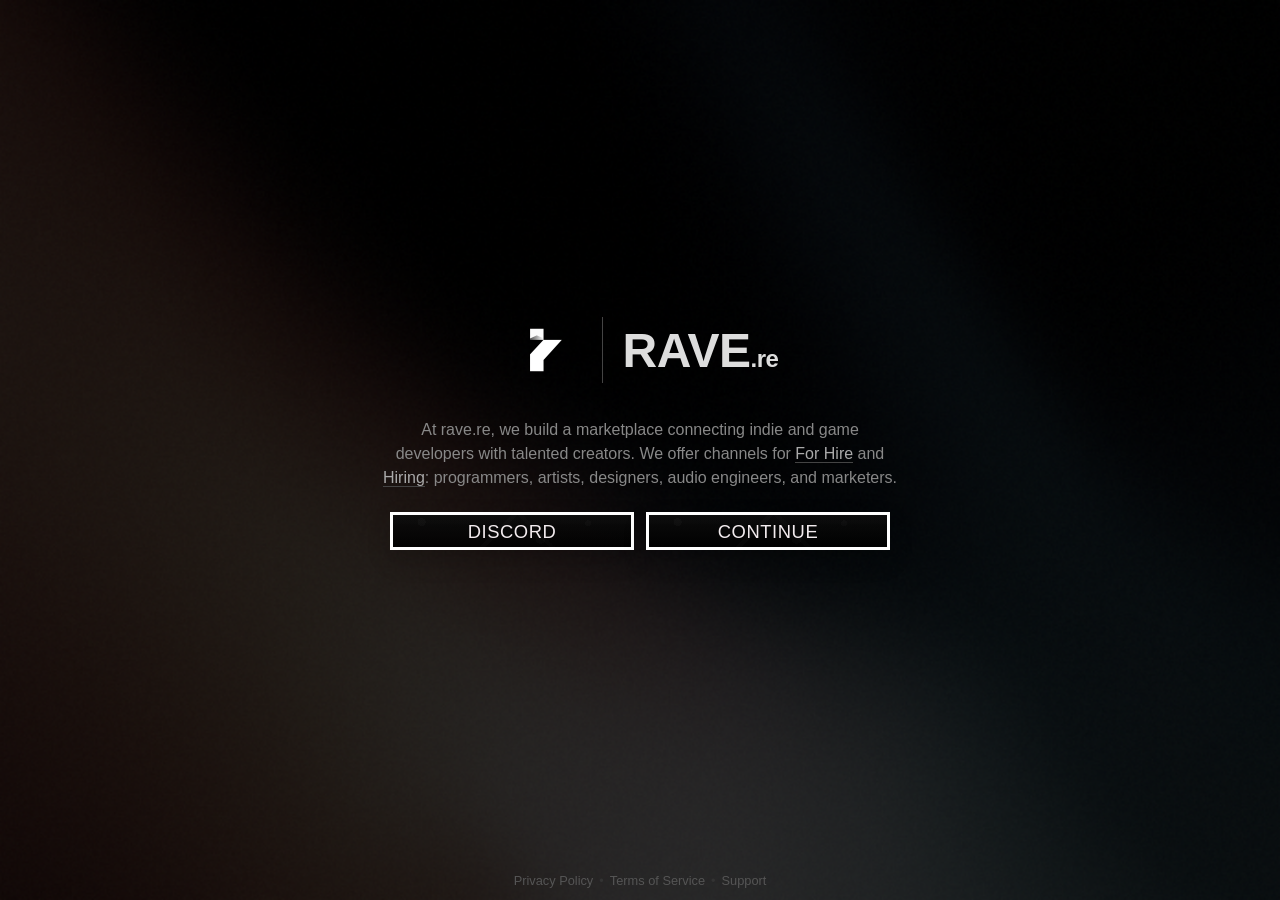
<file: index.html>
<!DOCTYPE html>
<html lang="en">
<head>
  <meta charset="UTF-8" />
  <meta name="viewport" content="width=device-width, initial-scale=1.0"/>
  <title>rave.re - homepage</title>
  <link rel="icon" type="image/png" href="rave.png" />
  <link rel="stylesheet" href="styles.css" />
  <!-- Google tag (gtag.js) -->
  <script async src="https://www.googletagmanager.com/gtag/js?id=G-RZJT39793L"></script>
  <script>
    window.dataLayer = window.dataLayer || [];
    function gtag(){dataLayer.push(arguments);}
    gtag('js', new Date());

    gtag('config', 'G-RZJT39793L');
  </script>
</head>
<body class="landing">

  <div class="center">

    <div class="brand">
      <img src="rave.png" alt="RAVE Logo" class="brand-logo" />
      <div class="brand-divider"></div>
      <span class="brand-name">RAVE<span class="brand-tld">.re</span></span>
    </div>

    <p class="desc">
      At rave.re, we build a marketplace connecting indie and game developers with talented creators.
      We offer channels for
      <a href="https://discord.gg/YOUR_INVITE" target="_blank" rel="noopener">For Hire</a>
      and
      <a href="https://discord.gg/YOUR_INVITE" target="_blank" rel="noopener">Hiring</a>:
      programmers, artists, designers,
      audio engineers, and
      marketers.
    </p>

    <div class="button-group">
      <a href="https://discord.gg/veHUyEMm8Z" class="btn" target="_blank" rel="noopener">
        
        <span class="btn-title">Discord</span>
      </a>
      <a href="main.html" class="btn">
        <span class="btn-title">Continue</span>
        
      </a>
    </div>

  </div>

  <footer>
    <a href="#">Privacy Policy</a>
    <span class="sep">•</span>
    <a href="#">Terms of Service</a>
    <span class="sep">•</span>
    <a href="#">Support</a>
  </footer>

</body>
</html>
</file>
<file: styles.css>
﻿*, *::before, *::after {
  box-sizing: border-box;
  margin: 0;
  padding: 0;
}

html, body {
  height: 100%;
}

body {
  color: #bbb;
  font-family: -apple-system, BlinkMacSystemFont, 'Segoe UI', sans-serif;
  font-size: 16px;
  background: #0b0b10;
}

.landing {
  background: url('bg.png') no-repeat center center fixed;
  background-size: cover;
  display: flex;
  flex-direction: column;
  align-items: center;
  justify-content: center;
  text-align: center;
  padding: 40px 20px;
}

.center {
  display: flex;
  flex-direction: column;
  align-items: center;
}

.brand {
  display: flex;
  align-items: center;
  gap: 20px;
  margin-bottom: 28px;
}

.brand img {
  height: 80px;
  width: 80px;
  object-fit: contain;
}

.brand-divider {
  width: 1px;
  height: 66px;
  background: #444;
}

.brand-name {
  font-size: 3rem;
  font-weight: 600;
  color: #ddd;
  letter-spacing: -0.01em;
}

.brand-tld {
  font-size: 1.5rem;
}

.button-group {
  width: min(100%, 500px);
  display: grid;
  grid-template-columns: repeat(2, minmax(150px, 1fr));
  gap: 12px;
  margin-top: 12px;
  margin-bottom: 40px;
}

.btn {
  position: relative;
  overflow: hidden;
  width: 100%;
  min-height: 38px;
  padding: 4px 12px 3px;
  color: #f2ebee;
  background:
    linear-gradient(180deg, rgba(0, 0, 0, 0.08), rgba(255, 255, 255, 0.03) 24%, rgba(0, 0, 0, 0.04)),
    linear-gradient(180deg, rgba(0, 0, 0, 0.92), rgba(0, 0, 0, 0.9));
  border: 3px solid #ffffff;
  border-radius: 0;
  text-decoration: none;
  cursor: pointer;
  transition: border-color 0.2s ease, background-color 0.2s ease, transform 0.2s ease;
  display: flex;
  flex-direction: column;
  align-items: center;
  justify-content: center;
  text-align: center;
  box-shadow: 0 10px 24px rgba(0, 0, 0, 0.16);
}

.btn::before {
  content: "";
  position: absolute;
  inset: 0;
  background:
    radial-gradient(circle at 12% 22%, rgba(255, 255, 255, 0.035) 0 4px, transparent 4px 100%),
    radial-gradient(circle at 82% 26%, rgba(255, 255, 255, 0.03) 0 3px, transparent 3px 100%),
    radial-gradient(circle at 62% 74%, rgba(255, 255, 255, 0.025) 0 5px, transparent 5px 100%),
    linear-gradient(135deg, transparent 0 44%, rgba(255, 255, 255, 0.025) 44% 46%, transparent 46% 100%),
    linear-gradient(45deg, transparent 0 58%, rgba(255, 255, 255, 0.02) 58% 60%, transparent 60% 100%);
  opacity: 0.7;
  pointer-events: none;
}

.btn::after {
  content: "";
  position: absolute;
  inset: 0;
  background: linear-gradient(180deg, rgba(255, 255, 255, 0.05), transparent 28%);
  pointer-events: none;
}

.btn-title,
.btn-subtitle {
  position: relative;
  z-index: 1;
}

.btn-title {
  display: inline-flex;
  align-items: center;
  justify-content: center;
  gap: 8px;
  font-size: clamp(0.95rem, 1.45vw, 1.15rem);
  font-weight: 400;
  line-height: 1.05;
  letter-spacing: 0.03em;
  text-transform: uppercase;
}

.btn-icon {
  display: inline-flex;
  align-items: center;
  justify-content: center;
  width: 18px;
  height: 18px;
  flex-shrink: 0;
}

.btn-icon svg {
  display: block;
  width: 100%;
  height: 100%;
}

.btn-subtitle {
  margin-top: 2px;
  font-size: clamp(0.72rem, 0.88vw, 0.84rem);
  color: rgba(255, 255, 255, 0.8);
  letter-spacing: 0.01em;
}

.btn:hover {
  border-color: #ff587d;
  transform: translateY(-1px);
  background:
    linear-gradient(180deg, rgba(255, 255, 255, 0.09), rgba(255, 255, 255, 0.035) 24%, rgba(0, 0, 0, 0.04)),
    linear-gradient(180deg, rgba(128, 116, 125, 0.94), rgba(111, 100, 109, 0.92));
}

.btn:focus-visible {
  outline: 2px solid #ff7b9b;
  outline-offset: 4px;
}

.desc {
  max-width: 520px;
  line-height: 1.50;
  color: #888;
  margin-bottom: 10px;
}

.desc a {
  color: #aaa;
  text-decoration: none;
  border-bottom: 1px solid #444;
}

.desc a:hover {
  color: #ddd;
  border-color: #888;
}

footer {
  position: fixed;
  bottom: 0;
  width: 100%;
  padding: 12px 20px;
  display: flex;
  justify-content: center;
  align-items: center;
  gap: 6px;
  flex-wrap: wrap;
  font-size: 0.8rem;
  color: #555;
}

footer a {
  color: #555;
  text-decoration: none;
}

footer a:hover {
  color: #999;
}

footer .sep {
  color: #333;
}

@media (max-width: 640px) {
  .button-group {
    grid-template-columns: 1fr;
  }

  .btn {
    min-height: 52px;
    padding: 6px 12px 4px;
  }

  .btn-title {
    letter-spacing: 0.03em;
  }

  .btn-subtitle {
    margin-top: 0px;
  }
}

/* ===========================
   Main page (main.html)
   =========================== */

.main {
  min-height: 100%;
  color: #c9c9d4;
  background: #14181c;
}

.container {
  width: min(1180px, calc(100% - 48px));
  margin: 0 auto;
}

.forum-topbar {
  position: sticky;
  top: 0;
  z-index: 50;
  background: rgba(15, 17, 20, 0.95);
  backdrop-filter: blur(14px);
  border-bottom: 1px solid rgba(255, 255, 255, 0.10);
}

.forum-topbar-inner {
  display: flex;
  align-items: center;
  justify-content: space-between;
  gap: 12px;
  padding: 24px 0;
}

.forum-brand {
  display: inline-flex;
  align-items: center;
  gap: 12px;
  text-decoration: none;
  color: inherit;
  flex: 0 0 auto;
}

.forum-brand img {
  width: 34px;
  height: 34px;
  object-fit: contain;
}

.forum-brand span {
  font-weight: 600;
  font-size: 1.7rem;
  letter-spacing: -0.01em;
  color: rgba(240, 240, 247, 0.95);
}

.forum-topbar-actions {
  display: flex;
  align-items: center;
  gap: 10px;
}

.forum-action-btn {
  display: inline-flex;
  align-items: center;
  justify-content: center;
  height: 26px;
  padding: 0 10px;
  border-radius: 0;
  text-decoration: none;
  font-size: 0.82rem;
  color: #f2ebee;
  border: 2px solid #ffffff;
  background:
    linear-gradient(180deg, rgba(0, 0, 0, 0.08), rgba(255, 255, 255, 0.03) 24%, rgba(0, 0, 0, 0.04)),
    linear-gradient(180deg, rgba(0, 0, 0, 0.92), rgba(0, 0, 0, 0.9));
}

.forum-action-btn.ghost {
  background:
    linear-gradient(180deg, rgba(0, 0, 0, 0.08), rgba(255, 255, 255, 0.03) 24%, rgba(0, 0, 0, 0.04)),
    linear-gradient(180deg, rgba(0, 0, 0, 0.92), rgba(0, 0, 0, 0.9));
  border-color: #ffffff;
}

.forum-action-btn:hover {
  border-color: #ff587d;
}

.forum-icon-btn {
  width: 28px;
  height: 28px;
  border-radius: 6px;
  border: 0;
  background: transparent;
  color: rgba(240, 240, 247, 0.92);
  display: inline-flex;
  align-items: center;
  justify-content: center;
  cursor: pointer;
}

.forum-icon-btn svg {
  width: 18px;
  height: 18px;
}

.forum-icon-btn:hover {
  background: rgba(255, 255, 255, 0.08);
}

.forum {
  padding: 18px 0 42px;
}

.forum-hero {
  position: relative;
  padding: 18px 0 10px;
}

.forum-hero-dots {
  position: absolute;
  left: 0;
  right: 0;
  top: 0;
  bottom: 0;
  background-image: radial-gradient(rgba(255, 255, 255, 0.08) 1px, transparent 1px);
  background-size: 3px 3px;
  opacity: 0.22;
  pointer-events: none;
}

.forum-hero-banner {
  position: relative;
  height: 104px;
  border: 1px solid rgba(255, 255, 255, 0.14);
  background:
    url('bg.png') no-repeat center center / cover,
    linear-gradient(90deg, rgba(0, 0, 0, 0.35), rgba(0, 0, 0, 0.10)),
    linear-gradient(40deg, rgba(49, 51, 71, 0.88), rgb(37, 33, 34));
  box-shadow: 0 58px 52px rgba(0, 0, 0, 0.42);
  display: flex;
  align-items: flex-end;
  padding: 18px 18px 16px;
}

.forum-hero-banner h1 {
  font-size: 3rem;
  font-weight: 600;
  color: #ddd;
  letter-spacing: -0.01em;
}

.forum-list {
  margin-top: 12px;
  border-top: 1px solid rgba(255, 255, 255, 0.10);
}

.forum-row {
  position: relative;
  display: grid;
  grid-template-columns: 1.1fr 0.9fr;
  gap: 18px;
  padding: 16px 16px 16px 0;
  border-bottom: 1px solid rgba(255, 255, 255, 0.10);
  background: rgba(0, 0, 0, 0.22);
}

.forum-row-stripe {
  position: absolute;
  left: 0;
  top: 0;
  bottom: 0;
  width: 3px;
  background: #ffcc33;
}

.forum-row-owners .forum-row-stripe { background: #ff4444; }
.forum-row-cookbook .forum-row-stripe { background: #44d3d6; }
.forum-row-sdk .forum-row-stripe { background: #c45cff; }

.forum-row-left {
  display: grid;
  grid-template-columns: 68px 1fr;
  gap: 14px;
  padding-left: 16px;
}

.forum-icon {
  width: 56px;
  height: 56px;
  border-radius: 0;
  background:
    linear-gradient(180deg, rgba(0, 0, 0, 0.08), rgba(255, 255, 255, 0.03) 24%, rgba(0, 0, 0, 0.04)),
    linear-gradient(180deg, rgba(0, 0, 0, 0.92), rgba(0, 0, 0, 0.9));
  border: 2px solid rgba(255, 255, 255, 0.9);
  display: flex;
  align-items: center;
  justify-content: center;
  color: rgba(240, 240, 247, 0.85);
}

.forum-icon svg {
  width: 28px;
  height: 28px;
}

.forum-row-text h2 {
  font-size: 1.05rem;
  font-weight: 700;
  color: rgba(240, 240, 247, 0.95);
}

.forum-row-text p {
  margin-top: 6px;
  color: rgba(231, 231, 239, 0.68);
  line-height: 1.35;
  max-width: 62ch;
}

.forum-tags {
  margin-top: 10px;
  display: flex;
  flex-wrap: wrap;
  gap: 8px;
}

.forum-tag {
  display: inline-flex;
  align-items: center;
  gap: 6px;
  font-size: 0.78rem;
  padding: 4px 8px;
  border-radius: 0;
  text-decoration: none;
  color: rgba(231, 231, 239, 0.85);
  background: rgba(0, 0, 0, 0.34);
  border: 1px solid rgba(255, 255, 255, 0.18);
}

.forum-tag.teal {
  background: rgba(68, 211, 214, 0.16);
  border-color: rgba(68, 211, 214, 0.28);
}

.forum-tag.orange {
  background: rgba(255, 166, 38, 0.14);
  border-color: rgba(255, 166, 38, 0.26);
}

.forum-pill {
  display: inline-flex;
  align-items: center;
  padding: 2px 6px;
  border-radius: 0;
  background: rgba(0, 0, 0, 0.30);
  border: 1px solid rgba(255, 255, 255, 0.18);
  color: rgba(231, 231, 239, 0.88);
  font-size: 0.82rem;
}

.forum-row-right {
  display: grid;
  grid-template-columns: 110px 1fr;
  gap: 14px;
  align-items: start;
  padding-right: 8px;
}

.forum-stats {
  color: rgba(231, 231, 239, 0.55);
  font-size: 0.9rem;
  text-align: right;
  padding-top: 3px;
}

.forum-topics {
  list-style: none;
  padding: 0;
  margin: 0;
  display: grid;
  gap: 8px;
}

.forum-topics li {
  display: flex;
  align-items: baseline;
  justify-content: space-between;
  gap: 10px;
}

.forum-topics a {
  color: rgba(240, 240, 247, 0.92);
  text-decoration: none;
  font-size: 0.92rem;
}

.forum-topics a:hover {
  text-decoration: underline;
}

.forum-age {
  color: rgba(231, 231, 239, 0.52);
  font-size: 0.86rem;
  flex: 0 0 auto;
}

.forum-row {
  cursor: pointer;
}

.forum-row:hover {
  background: rgba(255, 255, 255, 0.03);
}

/* Forum Modal */
.forum-modal-overlay {
  display: none;
  position: fixed;
  inset: 0;
  background: rgba(0, 0, 0, 0.6);
  backdrop-filter: blur(4px);
  z-index: 100;
}

.forum-modal-overlay.active {
  display: flex;
  align-items: center;
  justify-content: center;
  padding: 20px;
}

.forum-modal {
  background: #0f1117;
  border: 1px solid rgba(255, 255, 255, 0.10);
  border-radius: 2px;
  width: 100%;
  max-width: 1000px;
  max-height: 85vh;
  overflow-y: auto;
  position: relative;
  display: grid;
  grid-template-columns: 1fr;
  grid-template-rows: auto auto auto 1fr;
}

.forum-modal-close {
  position: absolute;
  top: 18px;
  right: 18px;
  background: none;
  border: none;
  color: #999;
  font-size: 24px;
  cursor: pointer;
  z-index: 101;
  padding: 4px 8px;
}

.forum-modal-close:hover {
  color: #fff;
}

.forum-modal-header {
  padding: 24px;
  border-bottom: 1px solid rgba(255, 255, 255, 0.08);
}

.forum-modal-header h1 {
  font-size: 1.4rem;
  font-weight: 700;
  color: #fff;
  margin: 0 0 8px 0;
}

.forum-modal-header p {
  color: rgba(231, 231, 239, 0.68);
  margin: 0;
}

.forum-modal-tabs {
  display: flex;
  gap: 0;
  padding: 0 24px;
  border-bottom: 1px solid rgba(255, 255, 255, 0.08);
}

.forum-modal-tab {
  padding: 12px 16px;
  background: none;
  border: none;
  color: rgba(231, 231, 239, 0.60);
  cursor: pointer;
  font-size: 0.95rem;
  border-bottom: 2px solid transparent;
  margin-bottom: -1px;
  transition: all 0.2s;
}

.forum-modal-tab:hover {
  color: rgba(231, 231, 239, 0.85);
}

.forum-modal-tab.active {
  color: #fff;
  border-bottom-color: #ff7b9b;
}

.forum-modal-list {
  padding: 0 24px 24px 24px;
  overflow-y: auto;
}

.forum-modal-list-header {
  display: grid;
  grid-template-columns: 2fr 80px 80px 100px;
  gap: 16px;
  padding: 16px 0;
  border-bottom: 1px solid rgba(255, 255, 255, 0.10);
  margin-bottom: 16px;
  font-weight: 700;
  color: rgba(231, 231, 239, 0.70);
  font-size: 0.9rem;
}

.forum-modal-topics {
  display: grid;
  gap: 2px;
}

.forum-modal-topic-row {
  display: grid;
  grid-template-columns: 2fr 80px 80px 100px;
  gap: 16px;
  padding: 14px 12px;
  background: rgba(255, 255, 255, 0.02);
  border-radius: 0;
  align-items: center;
}

.forum-modal-topic-row:hover {
  background: rgba(255, 255, 255, 0.05);
}

.forum-modal-topic-row .col-topic a {
  color: rgba(240, 240, 247, 0.92);
  text-decoration: none;
  font-size: 0.95rem;
}

.forum-modal-topic-row .col-topic a:hover {
  color: #ff7b9b;
}

.forum-modal-topic-row .col-replies,
.forum-modal-topic-row .col-views,
.forum-modal-topic-row .col-activity {
  color: rgba(231, 231, 239, 0.65);
  font-size: 0.9rem;
  text-align: right;
}

@media (max-width: 768px) {
  .forum-modal-overlay.active {
    align-items: flex-end;
  }

  .forum-modal {
    max-width: 100%;
    max-height: 90vh;
    border-radius: 8px 8px 0 0;
  }

  .forum-modal-list-header,
  .forum-modal-topic-row {
    grid-template-columns: 1fr;
    gap: 8px;
  }

  .forum-modal-list-header {
    padding: 12px 0;
  }

  .forum-modal-topic-row {
    padding: 12px;
  }

  .forum-modal-topic-row .col-replies,
  .forum-modal-topic-row .col-views,
  .forum-modal-topic-row .col-activity {
    text-align: left;
  }
}

.forum-footer a {
  color: rgba(231, 231, 239, 0.55);
  text-decoration: none;
}

.forum-footer a:hover {
  color: rgba(231, 231, 239, 0.85);
}

@media (max-width: 920px) {
  .forum-row {
    grid-template-columns: 1fr;
  }
  .forum-row-right {
    grid-template-columns: 110px 1fr;
    padding-left: 16px;
    padding-right: 16px;
  }
  .forum-stats {
    text-align: left;
  }
}

@media (max-width: 640px) {
  .container {
    width: min(1180px, calc(100% - 28px));
  }
  .forum-action-btn {
    display: none;
  }
  .forum-row-left {
    grid-template-columns: 56px 1fr;
  }
  .forum-icon {
    width: 48px;
    height: 48px;
  }
  .forum-row-right {
    grid-template-columns: 1fr;
    gap: 8px;
  }
  .forum-stats {
    padding-top: 0;
  }
}
</file>
